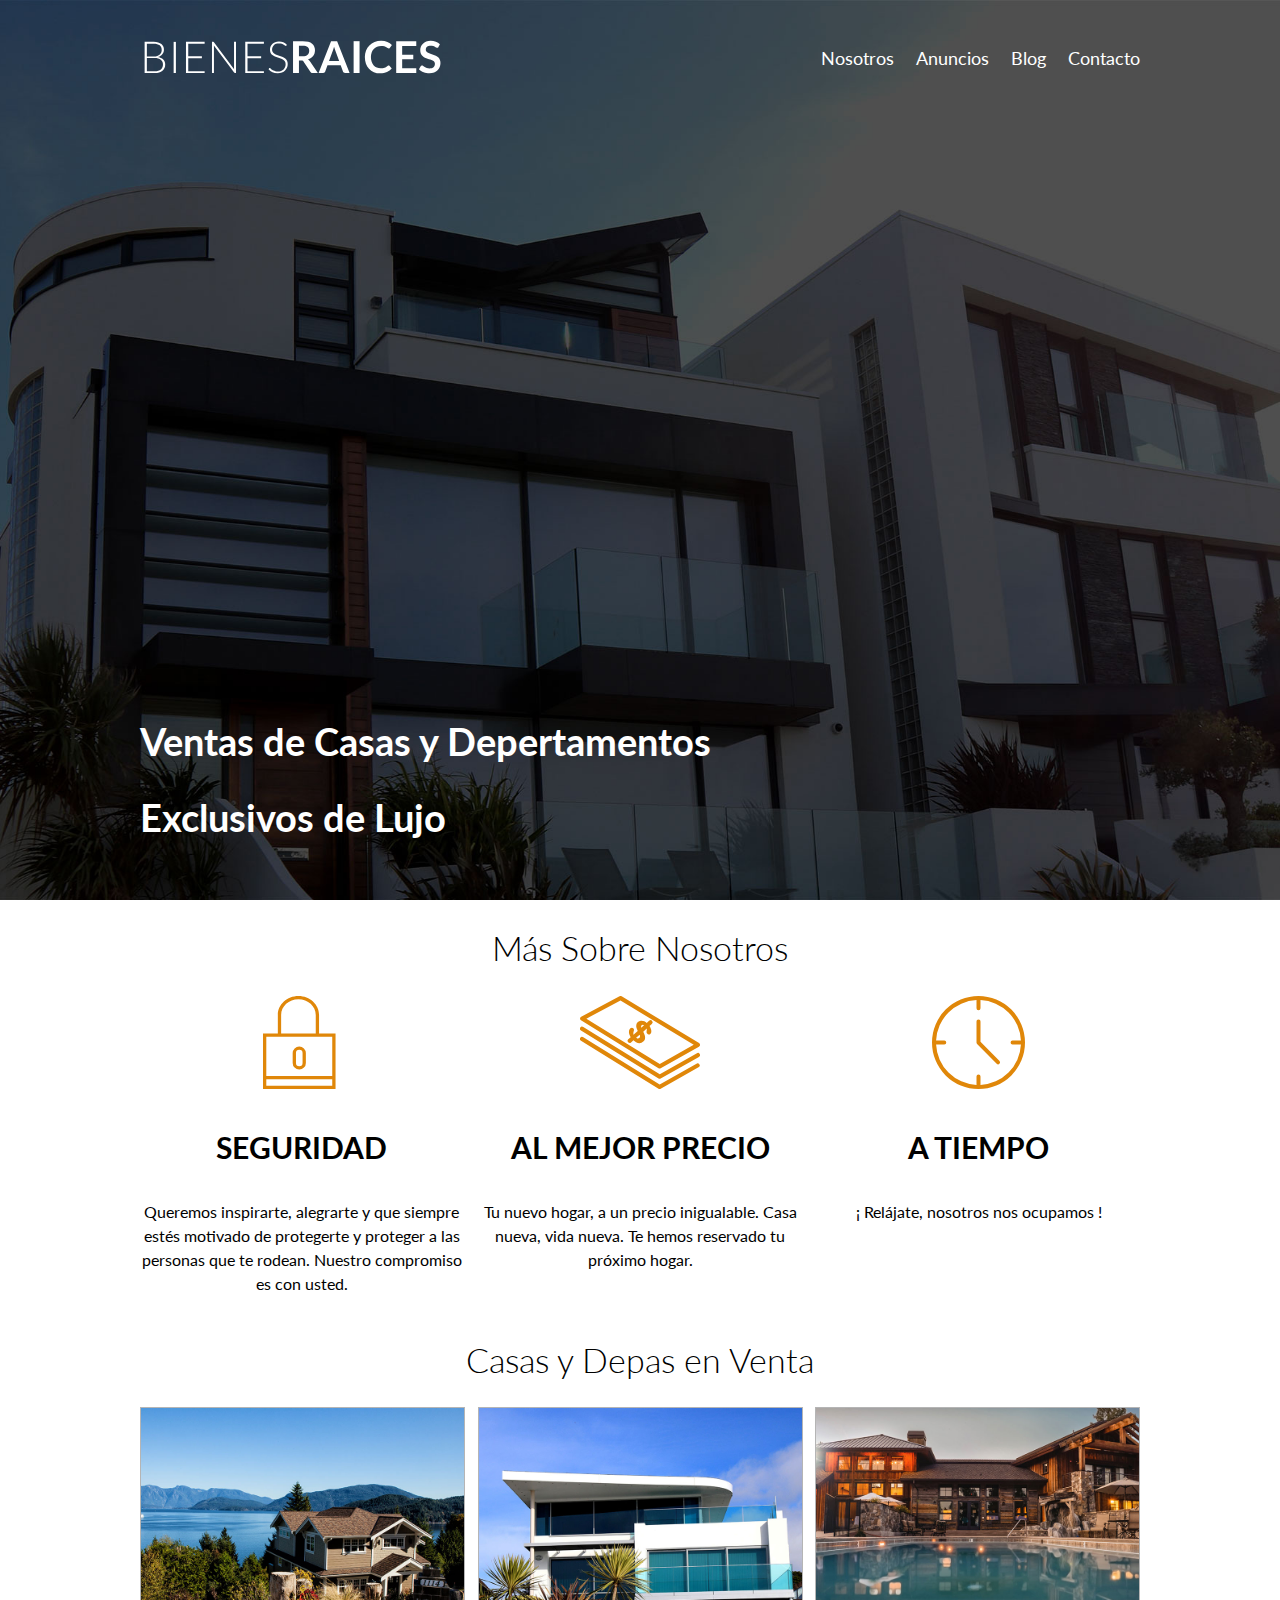
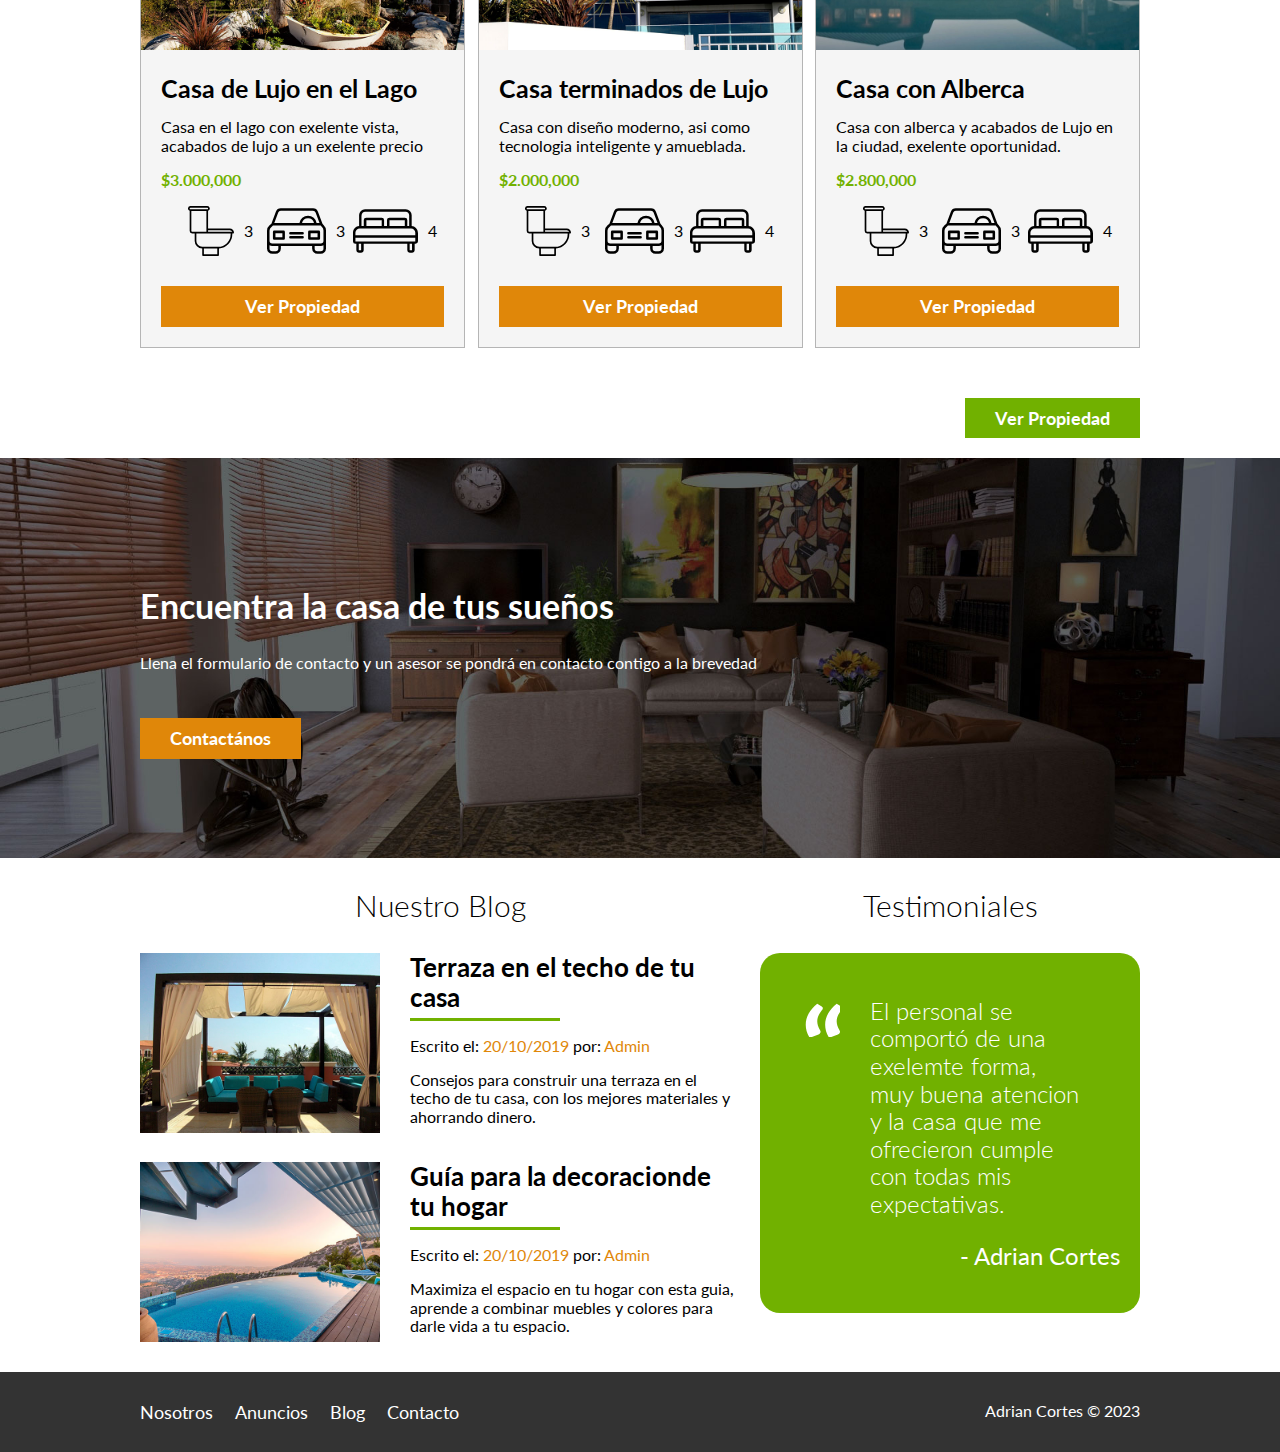
<file: index.html>
<!DOCTYPE html>
<html lang="en">

<head>
   <meta charset="UTF-8" />
   <meta http-equiv="X-UA-Compatible" content="IE=edge" />
   <meta name="viewport" content="width=device-width, initial-scale=1.0" />
   <title>Bienes | Raíces</title>
   <!-- Google Fonts -->
   <link rel="preconnect" href="https://fonts.googleapis.com" />
   <link rel="preconnect" href="https://fonts.gstatic.com" crossorigin />
   <link href="https://fonts.googleapis.com/css2?family=Lato:wght@300;400;700&display=swap" rel="stylesheet" />
   <!-- Normalize.css -->
   <link rel="stylesheet" href="./css/normalize.css" />
   <!-- styles css -->
   <link rel="stylesheet" href="./css/index.css" />
</head>

<body>
   <!-- Header Section -->
   <header class="header on">
      <div class="container container-header">
         <div class="navigation">
            <a href="/"><img src="./img/logo.svg" alt="logo.svg"></a>
            <nav class="navigation__nav">
               <a href="./nosotros.html">Nosotros</a>
               <a href="./anuncios.html">Anuncios</a>
               <a href="./blog.html">Blog</a>
               <a href="./contacto.html">Contacto</a>
            </nav>
         </div>

         <h1 class="header__title">Ventas de Casas y Depertamentos Exclusivos de Lujo</h1>
      </div>
   </header>
   <!-- About Section -->
   <section class="container About">
      <h2 class="About__title">Más Sobre Nosotros</h2>
      <div class="About__cards">
         <div class="card">
            <img src="./img/icono1.svg" alt="icono1">
            <h3 class="card__title">Seguridad</h3>
            <p>
               Queremos inspirarte, alegrarte y que siempre estés motivado de protegerte y proteger a las personas que
               te rodean. Nuestro compromiso es con usted.
            </p>
         </div>
         <div class="card">
            <img src="./img/icono2.svg" alt="icono2">
            <h3 class="card__title">Al Mejor Precio</h3>
            <p>
               Tu nuevo hogar, a un precio inigualable. Casa nueva, vida nueva. Te hemos reservado tu próximo hogar.
            </p>
         </div>
         <div class="card">
            <img src="./img/icono3.svg" alt="icono3">
            <h3 class="card__title">A tiempo</h3>
            <p>
               ¡ Relájate, nosotros nos ocupamos !
            </p>
         </div>
      </div>
   </section>
   <!-- Main Section -->
   <main class="container main">
      <h2 class="main__title">Casas y Depas en Venta</h2>
      <div class="main__cards">
         <div class="main__card">
            <img src="./img/anuncio1.jpg" class="card__img" alt="anuncio1">
            <div class="advertisement">
               <h3 class="advertisement__title">Casa de Lujo en el Lago</h3>
               <p>
                  Casa en el lago con exelente vista, acabados de lujo a un exelente precio
               </p>
               <p class="advertisement__price">$3.000,000</p>
               <ul class="generalities">
                  <li class="generalities__item">
                     <img src="./img/icono_wc.svg" class="generalities__img" alt="icono_wc">
                     <p>3</p>
                  </li>
                  <li class="generalities__item">
                     <img src="./img/icono_estacionamiento.svg" class="generalities__img" alt="icono_estacionamiento">
                     <p>3</p>
                  </li>
                  <li class="generalities__item">
                     <img src="./img/icono_dormitorio.svg" class="generalities__img" alt="icono_dormitorio">
                     <p>4</p>
                  </li>
               </ul>
               <a href="./anuncio.html" class="advertisement__button">Ver Propiedad</a>
            </div>
         </div>
         <div class="main__card">
            <img src="./img/anuncio2.jpg" alt="anuncio2">
            <div class="advertisement">
               <h3 class="advertisement__title">Casa terminados de Lujo</h3>
               <p>
                  Casa con diseño moderno, asi como tecnologia inteligente y amueblada.
               </p>
               <p class="advertisement__price">$2.000,000</p>
               <ul class="generalities">
                  <li class="generalities__item">
                     <img src="./img/icono_wc.svg" class="generalities__img" alt="icono_wc">
                     <p>3</p>
                  </li>
                  <li class="generalities__item">
                     <img src="./img/icono_estacionamiento.svg" class="generalities__img" alt="icono_estacionamiento">
                     <p>3</p>
                  </li>
                  <li class="generalities__item">
                     <img src="./img/icono_dormitorio.svg" class="generalities__img" alt="icono_dormitorio">
                     <p>4</p>
                  </li>
               </ul>
               <a href="./anuncio.html" class="advertisement__button">Ver Propiedad</a>
            </div>
         </div>
         <div class="main__card">
            <img src="./img/anuncio3.jpg" alt="anuncio3">
            <div class="advertisement">
               <h3 class="advertisement__title">Casa con Alberca</h3>
               <p>
                  Casa con alberca y acabados de Lujo en la ciudad, exelente oportunidad.
               </p>
               <p class="advertisement__price">$2.800,000</p>
               <ul class="generalities">
                  <li class="generalities__item">
                     <img src="./img/icono_wc.svg" class="generalities__img" alt="icono_wc">
                     <p>3</p>
                  </li>
                  <li class="generalities__item">
                     <img src="./img/icono_estacionamiento.svg" class="generalities__img" alt="icono_estacionamiento">
                     <p>3</p>
                  </li>
                  <li class="generalities__item">
                     <img src="./img/icono_dormitorio.svg" class="generalities__img" alt="icono_dormitorio">
                     <p>4</p>
                  </li>
               </ul>
               <a href="./anuncio.html" class="advertisement__button">Ver Propiedad</a>
            </div>
         </div>
      </div>
      <div class="btn_container">
         <a href="./anuncios.html" class="main__button">Ver Propiedad</a>
      </div>
   </main>
   <!-- Banner -->
   <section class="banner">
      <div class="container banner_container">
         <h2 class="banner_container__title">Encuentra la casa de tus sueños</h2>
         <p>
            Llena el formulario de contacto y un asesor se pondrá en contacto contigo a la brevedad
         </p>
         <a href="./contacto.html" class="banner_container__button">Contactános</a>
      </div>
   </section>
   <!-- Blog-->
   <section class="container blog ">
      <div class="articles_container">
         <h3 class="articles_container__title">Nuestro Blog</h3>
         <article class="article">
            <div class="article__img">
               <img src="./img/blog1.jpg" alt="blog1">
            </div>
            <div class="article__text">
               <a href="#" class="article__text-title">
                  <h4 class="article__text-title after">Terraza en el techo de tu casa</h4>
               </a>
               <p>Escrito el: <span class="underline">20/10/2019</span> por: <span class="underline">Admin</span></p>
               <p>
                  Consejos para construir una terraza en el techo de tu casa, con los mejores materiales y ahorrando
                  dinero.
               </p>
            </div>
         </article>
         <article class="article">
            <div class="article__img">
               <img src="./img/blog2.jpg" alt="blog2">
            </div>
            <div class="article__text">
               <a href="#" class="article__text-title">
                  <h4 class="article__text-title after">Guía para la decoracionde tu hogar</h4>
               </a>
               <p>Escrito el: <span class="underline">20/10/2019</span> por: <span class="underline">Admin</span></p>
               <p>
                  Maximiza el espacio en tu hogar con esta guia, aprende a combinar muebles y colores para darle vida a
                  tu
                  espacio.
               </p>
            </div>
         </article>
      </div>
      <div class="testimonials_container">
         <h3 class="articles_container__title">Testimoniales</h3>
         <div class="testimonials">
            <blockquote class="testimonials__blockquote">
               El personal se comportó de una exelemte forma, muy buena atencion y la casa que me ofrecieron cumple con
               todas mis expectativas.
            </blockquote>
            <p class="testimonials__text">- Adrian Cortes</p>
         </div>
      </div>
   </section>
   <!-- Footer -->
   <footer class="footer">
      <div class="container footer__container">
         <nav class="navigation__nav">
            <a href="./nosotros.html">Nosotros</a>
            <a href="./anuncios.html">Anuncios</a>
            <a href="./blog.html">Blog</a>
            <a href="./contacto.html">Contacto</a>
         </nav>
         <p class="footer__copyright">Adrian Cortes &copy; 2023</p>
      </div>
   </footer>
</body>

</html>
</file>
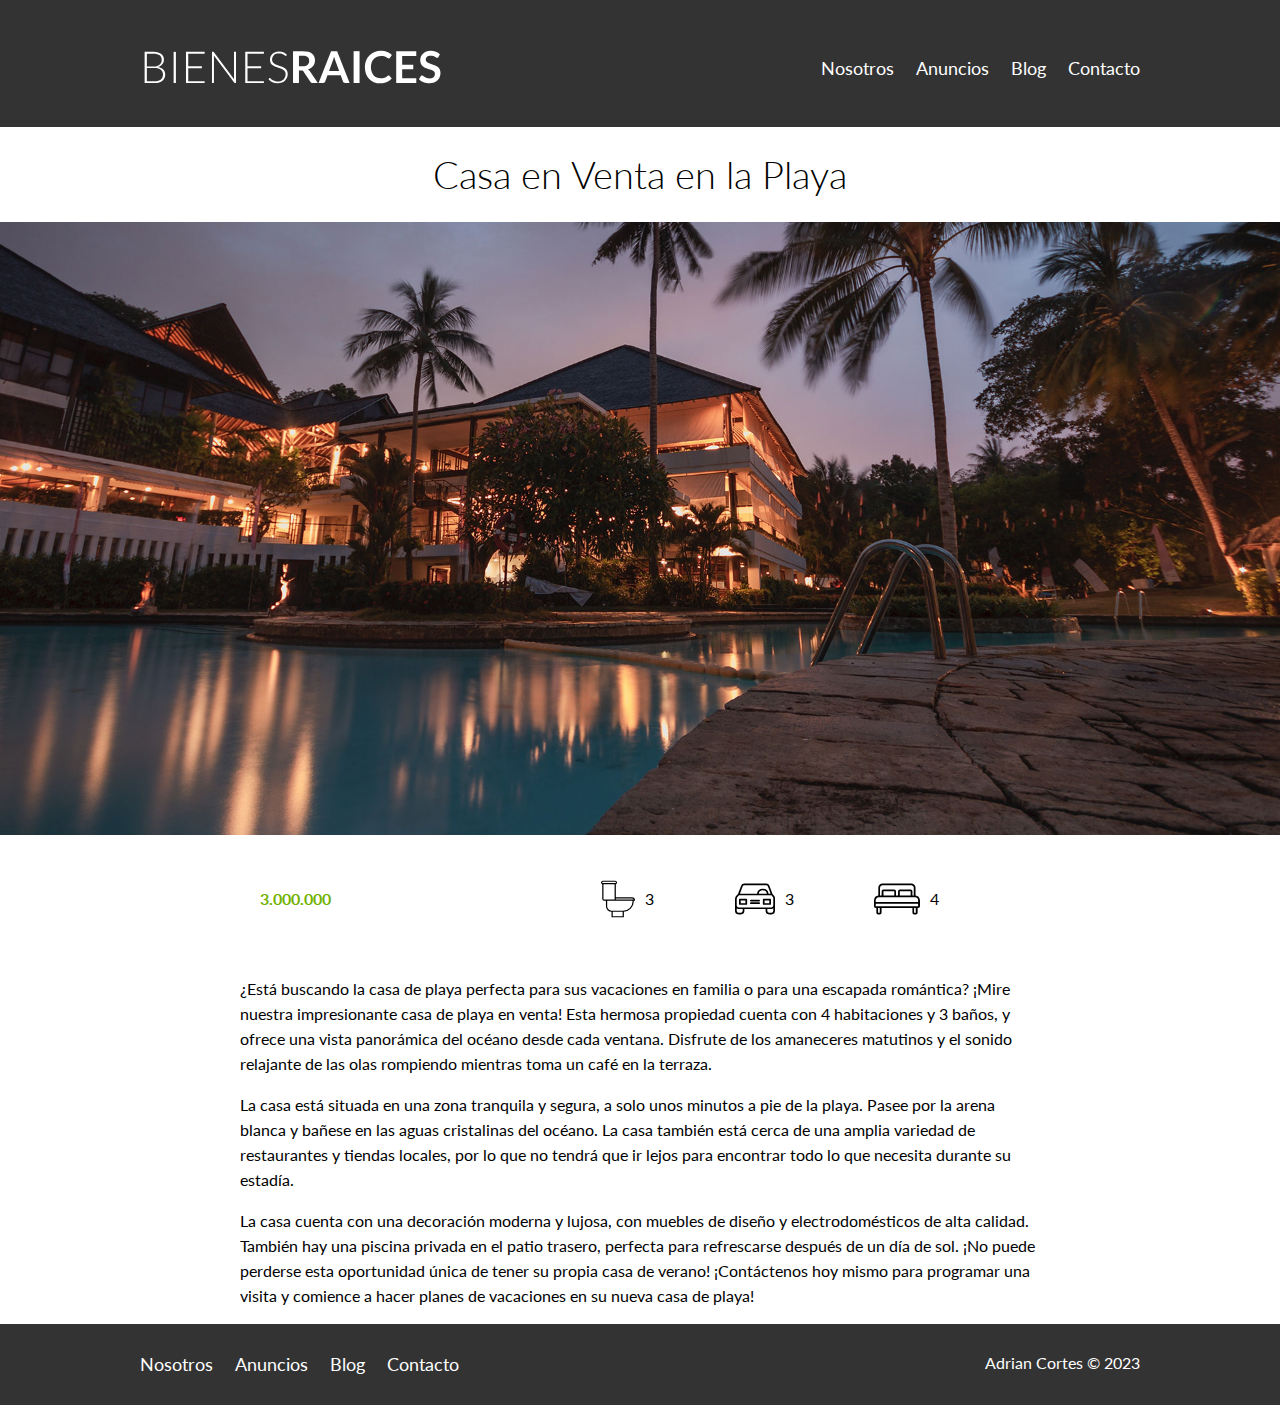
<file: anuncio.html>
<!DOCTYPE html>
<html lang="en">

<head>
  <meta charset="UTF-8" />
  <meta http-equiv="X-UA-Compatible" content="IE=edge" />
  <meta name="viewport" content="width=device-width, initial-scale=1.0" />
  <title>Bienes | Raíces</title>
  <!-- Google Fonts -->
  <link rel="preconnect" href="https://fonts.googleapis.com" />
  <link rel="preconnect" href="https://fonts.gstatic.com" crossorigin />
  <link href="https://fonts.googleapis.com/css2?family=Lato:wght@300;400;700&display=swap" rel="stylesheet" />
  <!-- Normalize.css -->
  <link rel="stylesheet" href="./css/normalize.css" />
  <!-- styles css -->
  <link rel="stylesheet" href="./css/index.css" />
  <link rel="stylesheet" href="./css/nosotros.css">
  <link rel="stylesheet" href="./css/anuncio.css">
</head>

<body>
  <!-- Header Section -->
  <header class="header">
    <div class="container container-header">
      <div class="navigation">
        <a href="/"><img src="./img/logo.svg" alt="logo.svg"></a>
        <nav class="navigation__nav">
          <a href="./nosotros.html">Nosotros</a>
          <a href="./anuncios.html">Anuncios</a>
          <a href="./blog.html">Blog</a>
          <a href="./contacto.html">Contacto</a>
        </nav>
      </div>
    </div>
  </header>
  <h1 class="main__title">Casa en Venta en la Playa</h1>
  <img src="./img/destacada.jpg" alt="destacada.jpg">
  <!-- main -->
  <main class="container text-center">
    <div class="advertisement">
      <p class="advertisement__price">3.000.000</p>
      <ul class="generalities">
        <li class="generalities__item">
          <img src="./img/icono_wc.svg" class="generalities__img" alt="icono_wc">
          <p>3</p>
        </li>
        <li class="generalities__item">
          <img src="./img/icono_estacionamiento.svg" class="generalities__img" alt="icono_estacionamiento">
          <p>3</p>
        </li>
        <li class="generalities__item">
          <img src="./img/icono_dormitorio.svg" class="generalities__img" alt="icono_dormitorio">
          <p>4</p>
        </li>
      </ul>
    </div>
    <p class="text-center__text">
      ¿Está buscando la casa de playa perfecta para sus vacaciones en familia o para una escapada romántica? ¡Mire
      nuestra impresionante casa de playa en venta! Esta hermosa propiedad cuenta con 4 habitaciones y 3 baños, y ofrece
      una vista panorámica del océano desde cada ventana. Disfrute de los amaneceres matutinos y el sonido relajante de
      las olas rompiendo mientras toma un café en la terraza.
    </p>

    <p class="text-center__text">
      La casa está situada en una zona tranquila y segura, a solo unos minutos a pie de la playa. Pasee por la arena
      blanca y bañese en las aguas cristalinas del océano. La casa también está cerca de una amplia variedad de
      restaurantes y tiendas locales, por lo que no tendrá que ir lejos para encontrar todo lo que necesita durante su
      estadía.
    </p>

    <p class="text-center__text">
      La casa cuenta con una decoración moderna y lujosa, con muebles de diseño y electrodomésticos de alta calidad.
      También hay una piscina privada en el patio trasero, perfecta para refrescarse después de un día de sol. ¡No puede
      perderse esta oportunidad única de tener su propia casa de verano! ¡Contáctenos hoy mismo para programar una
      visita y comience a hacer planes de vacaciones en su nueva casa de playa!
    </p>
  </main>
  <!-- Footer -->
  <footer class="footer">
    <div class="container footer__container">
      <nav class="navigation__nav">
        <a href="./nosotros.html">Nosotros</a>
        <a href="./anuncios.html">Anuncios</a>
        <a href="./blog.html">Blog</a>
        <a href="./contacto.html">Contacto</a>
      </nav>
      <p class="footer__copyright">Adrian Cortes &copy; 2023</p>
    </div>
  </footer>
</body>

</html>
</file>
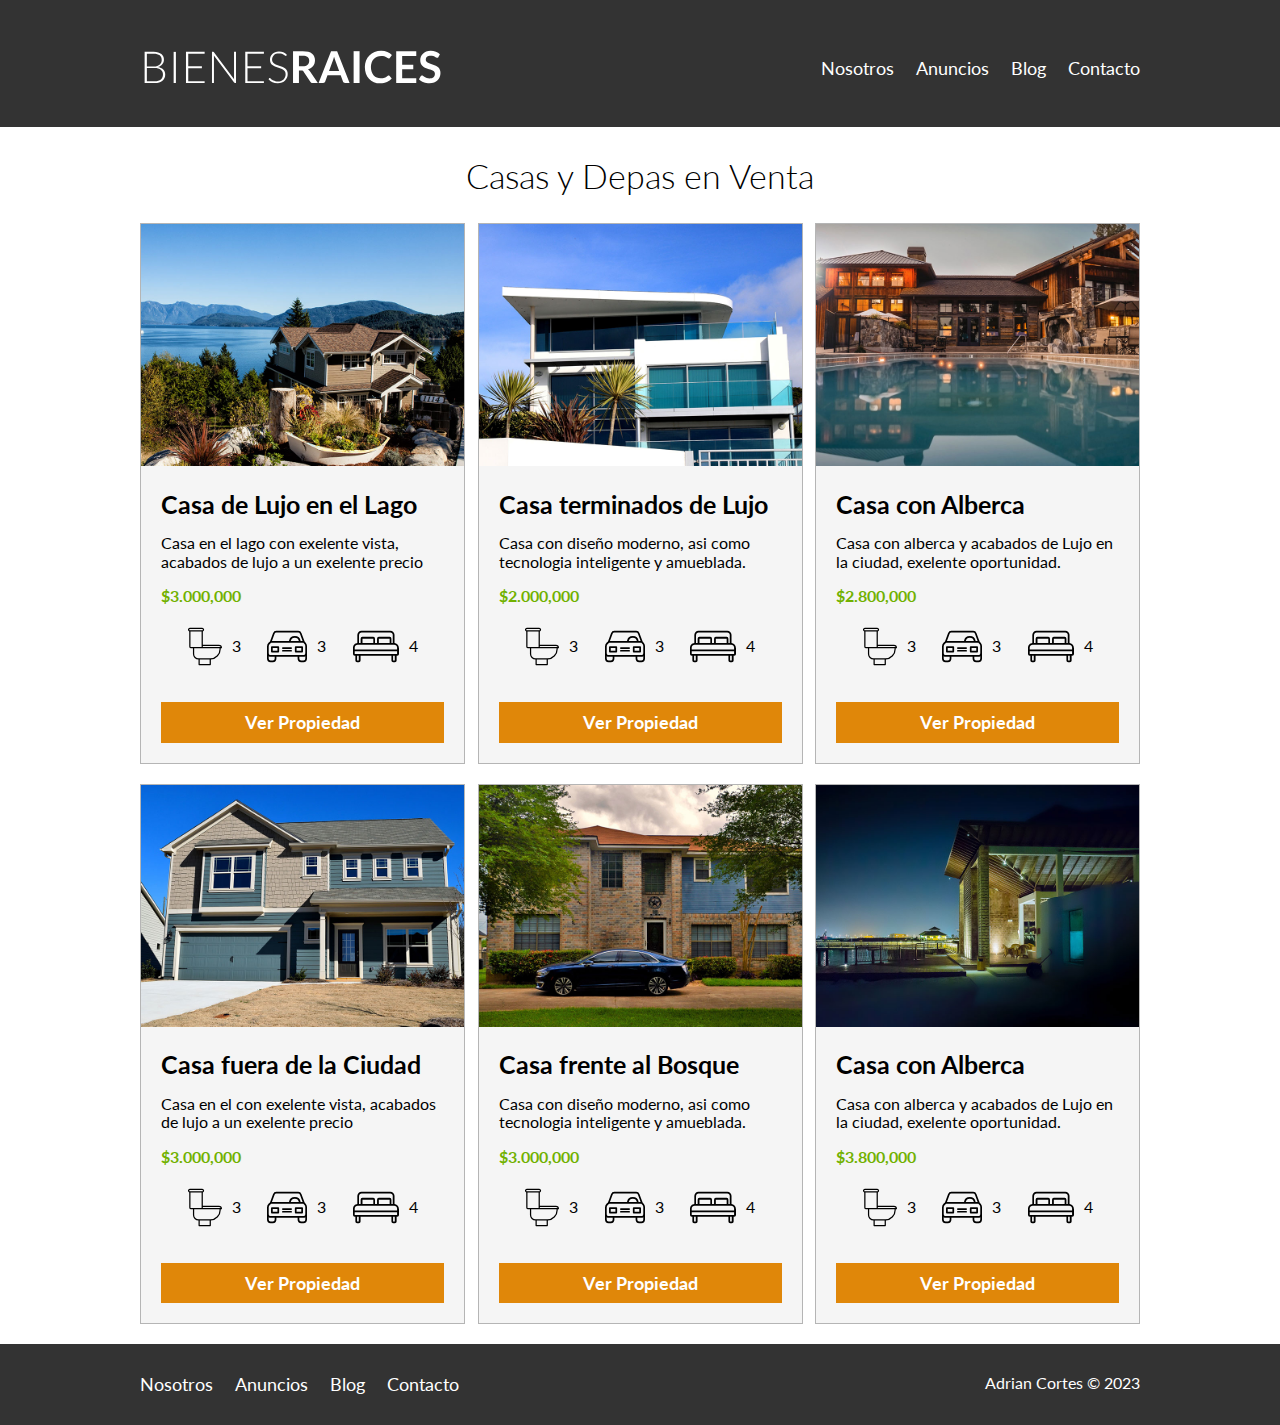
<file: anuncios.html>
<!DOCTYPE html>
<html lang="en">

<head>
  <meta charset="UTF-8" />
  <meta http-equiv="X-UA-Compatible" content="IE=edge" />
  <meta name="viewport" content="width=device-width, initial-scale=1.0" />
  <title>Bienes | Raíces</title>
  <!-- Google Fonts -->
  <link rel="preconnect" href="https://fonts.googleapis.com" />
  <link rel="preconnect" href="https://fonts.gstatic.com" crossorigin />
  <link href="https://fonts.googleapis.com/css2?family=Lato:wght@300;400;700&display=swap" rel="stylesheet" />
  <!-- Normalize.css -->
  <link rel="stylesheet" href="./css/normalize.css" />
  <!-- styles css -->
  <link rel="stylesheet" href="./css/index.css" />
  <link rel="stylesheet" href="./css/nosotros.css">
</head>

<body>
  <!-- Header Section -->
  <header class="header">
    <div class="container container-header">
      <div class="navigation">
        <a href="/"><img src="./img/logo.svg" alt="logo.svg"></a>
        <nav class="navigation__nav">
          <a href="./nosotros.html">Nosotros</a>
          <a href="./anuncios.html">Anuncios</a>
          <a href="./blog.html">Blog</a>
          <a href="./contacto.html">Contacto</a>
        </nav>
      </div>
    </div>
  </header>
  <main class="container main">
   <h2 class="main__title">Casas y Depas en Venta</h2>
   <div class="main__cards">
      <div class="main__card">
         <img src="./img/anuncio1.jpg" class="card__img" alt="anuncio1">
         <div class="advertisement">
            <h3 class="advertisement__title">Casa de Lujo en el Lago</h3>
            <p>
               Casa en el lago con exelente vista, acabados de lujo a un exelente precio
            </p>
            <p class="advertisement__price">$3.000,000</p>
            <ul class="generalities">
               <li class="generalities__item">
                  <img src="./img/icono_wc.svg" class="generalities__img" alt="icono_wc">
                  <p>3</p>
               </li>
               <li class="generalities__item">
                  <img src="./img/icono_estacionamiento.svg" class="generalities__img" alt="icono_estacionamiento">
                  <p>3</p>
               </li>
               <li class="generalities__item">
                  <img src="./img/icono_dormitorio.svg" class="generalities__img" alt="icono_dormitorio">
                  <p>4</p>
               </li>
            </ul>
            <a href="./anuncio.html" class="advertisement__button">Ver Propiedad</a>
         </div>
      </div>
      <div class="main__card">
         <img src="./img/anuncio2.jpg" alt="anuncio2">
         <div class="advertisement">
            <h3 class="advertisement__title">Casa terminados de Lujo</h3>
            <p>
               Casa con diseño moderno, asi como tecnologia inteligente y amueblada.
            </p>
            <p class="advertisement__price">$2.000,000</p>
            <ul class="generalities">
               <li class="generalities__item">
                  <img src="./img/icono_wc.svg" class="generalities__img" alt="icono_wc">
                  <p>3</p>
               </li>
               <li class="generalities__item">
                  <img src="./img/icono_estacionamiento.svg" class="generalities__img" alt="icono_estacionamiento">
                  <p>3</p>
               </li>
               <li class="generalities__item">
                  <img src="./img/icono_dormitorio.svg" class="generalities__img" alt="icono_dormitorio">
                  <p>4</p>
               </li>
            </ul>
            <a href="./anuncio.html" class="advertisement__button">Ver Propiedad</a>
         </div>
      </div>
      <div class="main__card">
         <img src="./img/anuncio3.jpg" alt="anuncio3">
         <div class="advertisement">
            <h3 class="advertisement__title">Casa con Alberca</h3>
            <p>
               Casa con alberca y acabados de Lujo en la ciudad, exelente oportunidad.
            </p>
            <p class="advertisement__price">$2.800,000</p>
            <ul class="generalities">
               <li class="generalities__item">
                  <img src="./img/icono_wc.svg" class="generalities__img" alt="icono_wc">
                  <p>3</p>
               </li>
               <li class="generalities__item">
                  <img src="./img/icono_estacionamiento.svg" class="generalities__img" alt="icono_estacionamiento">
                  <p>3</p>
               </li>
               <li class="generalities__item">
                  <img src="./img/icono_dormitorio.svg" class="generalities__img" alt="icono_dormitorio">
                  <p>4</p>
               </li>
            </ul>
            <a href="./anuncio.html" class="advertisement__button">Ver Propiedad</a>
         </div>
      </div>
      <div class="main__card">
         <img src="./img/anuncio4.jpg" class="card__img" alt="anuncio1">
         <div class="advertisement">
            <h3 class="advertisement__title">Casa fuera de la Ciudad</h3>
            <p>
               Casa en el con exelente vista, acabados de lujo a un exelente precio
            </p>
            <p class="advertisement__price">$3.000,000</p>
            <ul class="generalities">
               <li class="generalities__item">
                  <img src="./img/icono_wc.svg" class="generalities__img" alt="icono_wc">
                  <p>3</p>
               </li>
               <li class="generalities__item">
                  <img src="./img/icono_estacionamiento.svg" class="generalities__img" alt="icono_estacionamiento">
                  <p>3</p>
               </li>
               <li class="generalities__item">
                  <img src="./img/icono_dormitorio.svg" class="generalities__img" alt="icono_dormitorio">
                  <p>4</p>
               </li>
            </ul>
            <a href="./anuncio.html" class="advertisement__button">Ver Propiedad</a>
         </div>
      </div>
      <div class="main__card">
         <img src="./img/anuncio5.jpg" alt="anuncio2">
         <div class="advertisement">
            <h3 class="advertisement__title">Casa frente al Bosque</h3>
            <p>
               Casa con diseño moderno, asi como tecnologia inteligente y amueblada.
            </p>
            <p class="advertisement__price">$3.000,000</p>
            <ul class="generalities">
               <li class="generalities__item">
                  <img src="./img/icono_wc.svg" class="generalities__img" alt="icono_wc">
                  <p>3</p>
               </li>
               <li class="generalities__item">
                  <img src="./img/icono_estacionamiento.svg" class="generalities__img" alt="icono_estacionamiento">
                  <p>3</p>
               </li>
               <li class="generalities__item">
                  <img src="./img/icono_dormitorio.svg" class="generalities__img" alt="icono_dormitorio">
                  <p>4</p>
               </li>
            </ul>
            <a href="./anuncio.html" class="advertisement__button">Ver Propiedad</a>
         </div>
      </div>
      <div class="main__card">
         <img src="./img/anuncio6.jpg" alt="anuncio3">
         <div class="advertisement">
            <h3 class="advertisement__title">Casa con Alberca</h3>
            <p>
               Casa con alberca y acabados de Lujo en la ciudad, exelente oportunidad.
            </p>
            <p class="advertisement__price">$3.800,000</p>
            <ul class="generalities">
               <li class="generalities__item">
                  <img src="./img/icono_wc.svg" class="generalities__img" alt="icono_wc">
                  <p>3</p>
               </li>
               <li class="generalities__item">
                  <img src="./img/icono_estacionamiento.svg" class="generalities__img" alt="icono_estacionamiento">
                  <p>3</p>
               </li>
               <li class="generalities__item">
                  <img src="./img/icono_dormitorio.svg" class="generalities__img" alt="icono_dormitorio">
                  <p>4</p>
               </li>
            </ul>
            <a href="./anuncio.html" class="advertisement__button">Ver Propiedad</a>
         </div>
      </div>
   </div>
</main>
  <!-- Footer -->
  <footer class="footer">
    <div class="container footer__container">
      <nav class="navigation__nav">
        <a href="./nosotros.html">Nosotros</a>
        <a href="./anuncios.html">Anuncios</a>
        <a href="./blog.html">Blog</a>
        <a href="./contacto.html">Contacto</a>
      </nav>
      <p class="footer__copyright">Adrian Cortes &copy; 2023</p>
    </div>
  </footer>
</body>

</html>
</file>
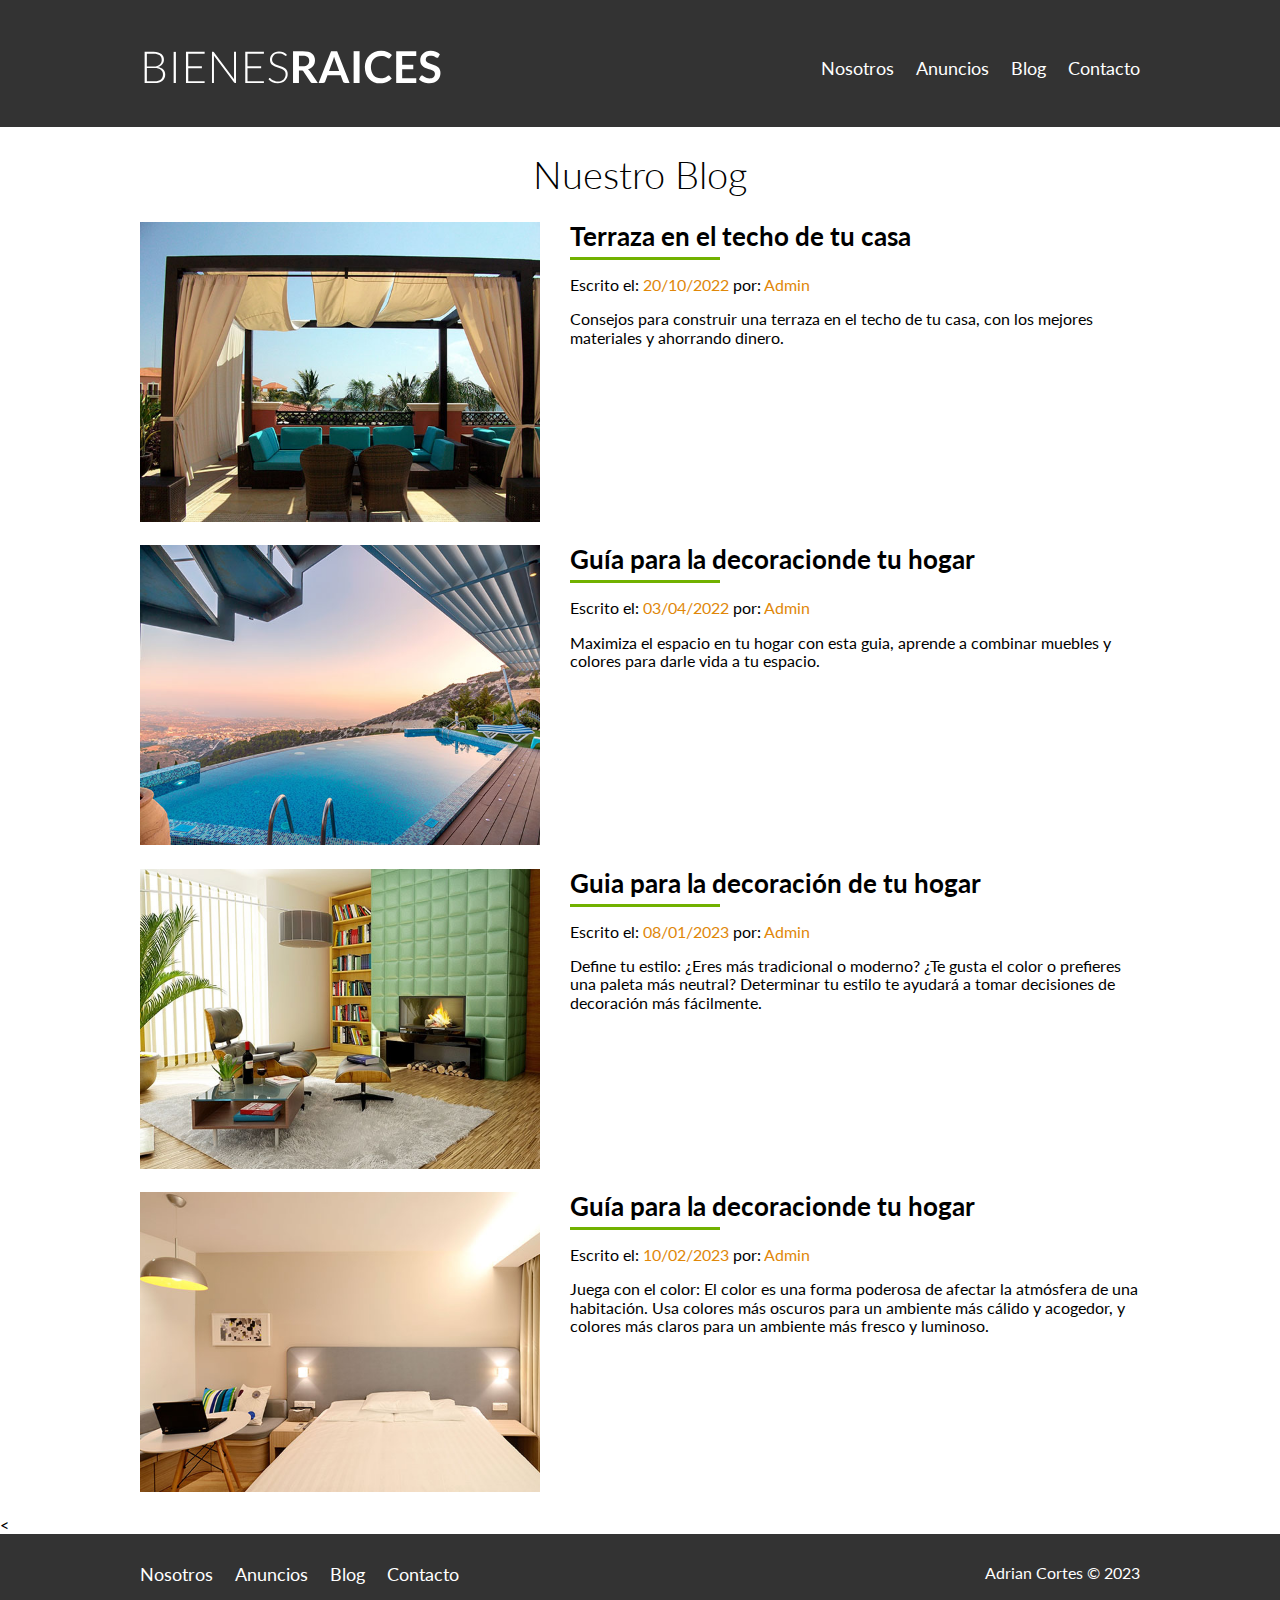
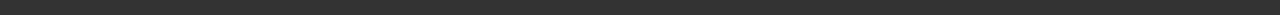
<file: blog.html>
<!DOCTYPE html>
<html lang="en">

<head>
   <meta charset="UTF-8" />
   <meta http-equiv="X-UA-Compatible" content="IE=edge" />
   <meta name="viewport" content="width=device-width, initial-scale=1.0" />
   <title>Bienes | Raíces</title>
   <!-- Google Fonts -->
   <link rel="preconnect" href="https://fonts.googleapis.com" />
   <link rel="preconnect" href="https://fonts.gstatic.com" crossorigin />
   <link href="https://fonts.googleapis.com/css2?family=Lato:wght@300;400;700&display=swap" rel="stylesheet" />
   <!-- Normalize.css -->
   <link rel="stylesheet" href="./css/normalize.css" />
   <!-- styles css -->
   <link rel="stylesheet" href="./css/index.css" />
   <link rel="stylesheet" href="./css/nosotros.css">
</head>

<body>
   <!-- Header Section -->
   <header class="header">
      <div class="container container-header">
         <div class="navigation">
            <a href="/"><img src="./img/logo.svg" alt="logo.svg"></a>
            <nav class="navigation__nav">
               <a href="./nosotros.html">Nosotros</a>
               <a href="./anuncios.html">Anuncios</a>
               <a href="./blog.html">Blog</a>
               <a href="./contacto.html">Contacto</a>
            </nav>
         </div>
      </div>
   </header>
   <!-- Main -->
   <main class="container main">
      <h1 class="main__title">Nuestro Blog</h1>
      <div class="articles_container">
         <article class="article">
            <div class="article__img">
               <img src="./img/blog1.jpg" alt="blog1">
            </div>
            <div class="article__text">
               <a href="./entrada.html" class="article__text-title">
                  <h4 class="article__text-title after">Terraza en el techo de tu casa</h4>
               </a>
               <p>Escrito el: <span class="underline">20/10/2022</span> por: <span class="underline">Admin</span></p>
               <p>
                  Consejos para construir una terraza en el techo de tu casa, con los mejores materiales y ahorrando
                  dinero.
               </p>
            </div>
         </article>
         <article class="article">
            <div class="article__img">
               <img src="./img/blog2.jpg" alt="blog2">
            </div>
            <div class="article__text">
               <a href="./entrada.html" class="article__text-title">
                  <h4 class="article__text-title after">Guía para la decoracionde tu hogar</h4>
               </a>
               <p>Escrito el: <span class="underline">03/04/2022</span> por: <span class="underline">Admin</span></p>
               <p>
                  Maximiza el espacio en tu hogar con esta guia, aprende a combinar muebles y colores para darle vida a
                  tu
                  espacio.
               </p>
            </div>
         </article>
         <article class="article">
            <div class="article__img">
               <img src="./img/blog3.jpg" alt="blog3">
            </div>
            <div class="article__text">
               <a href="./entrada.html" class="article__text-title">
                  <h4 class="article__text-title after">Guia para la decoración de tu hogar</h4>
               </a>
               <p>Escrito el: <span class="underline">08/01/2023</span> por: <span class="underline">Admin</span></p>
               <p>
                  Define tu estilo: ¿Eres más tradicional o moderno? ¿Te gusta el color o prefieres una paleta más neutral? Determinar tu estilo te ayudará a tomar decisiones de decoración más fácilmente.
               </p>
            </div>
         </article>
         <article class="article">
            <div class="article__img">
               <img src="./img/blog4.jpg" alt="blog2">
            </div>
            <div class="article__text">
               <a href="./entrada.html" class="article__text-title">
                  <h4 class="article__text-title after">Guía para la decoracionde tu hogar</h4>
               </a>
               <p>Escrito el: <span class="underline">10/02/2023</span> por: <span class="underline">Admin</span></p>
               <p>
                  Juega con el color: El color es una forma poderosa de afectar la atmósfera de una habitación. Usa colores más oscuros para un ambiente más cálido y acogedor, y colores más claros para un ambiente más fresco y luminoso.
               </p>
            </div>
         </article>
      </div>
   </main>
   <
   <!-- Footer -->
   <footer class="footer">
      <div class="container footer__container">
         <nav class="navigation__nav">
            <a href="./nosotros.html">Nosotros</a>
            <a href="./anuncios.html">Anuncios</a>
            <a href="./blog.html">Blog</a>
            <a href="./contacto.html">Contacto</a>
         </nav>
         <p class="footer__copyright">Adrian Cortes &copy; 2023</p>
      </div>
   </footer>
</body>

</html>
</file>
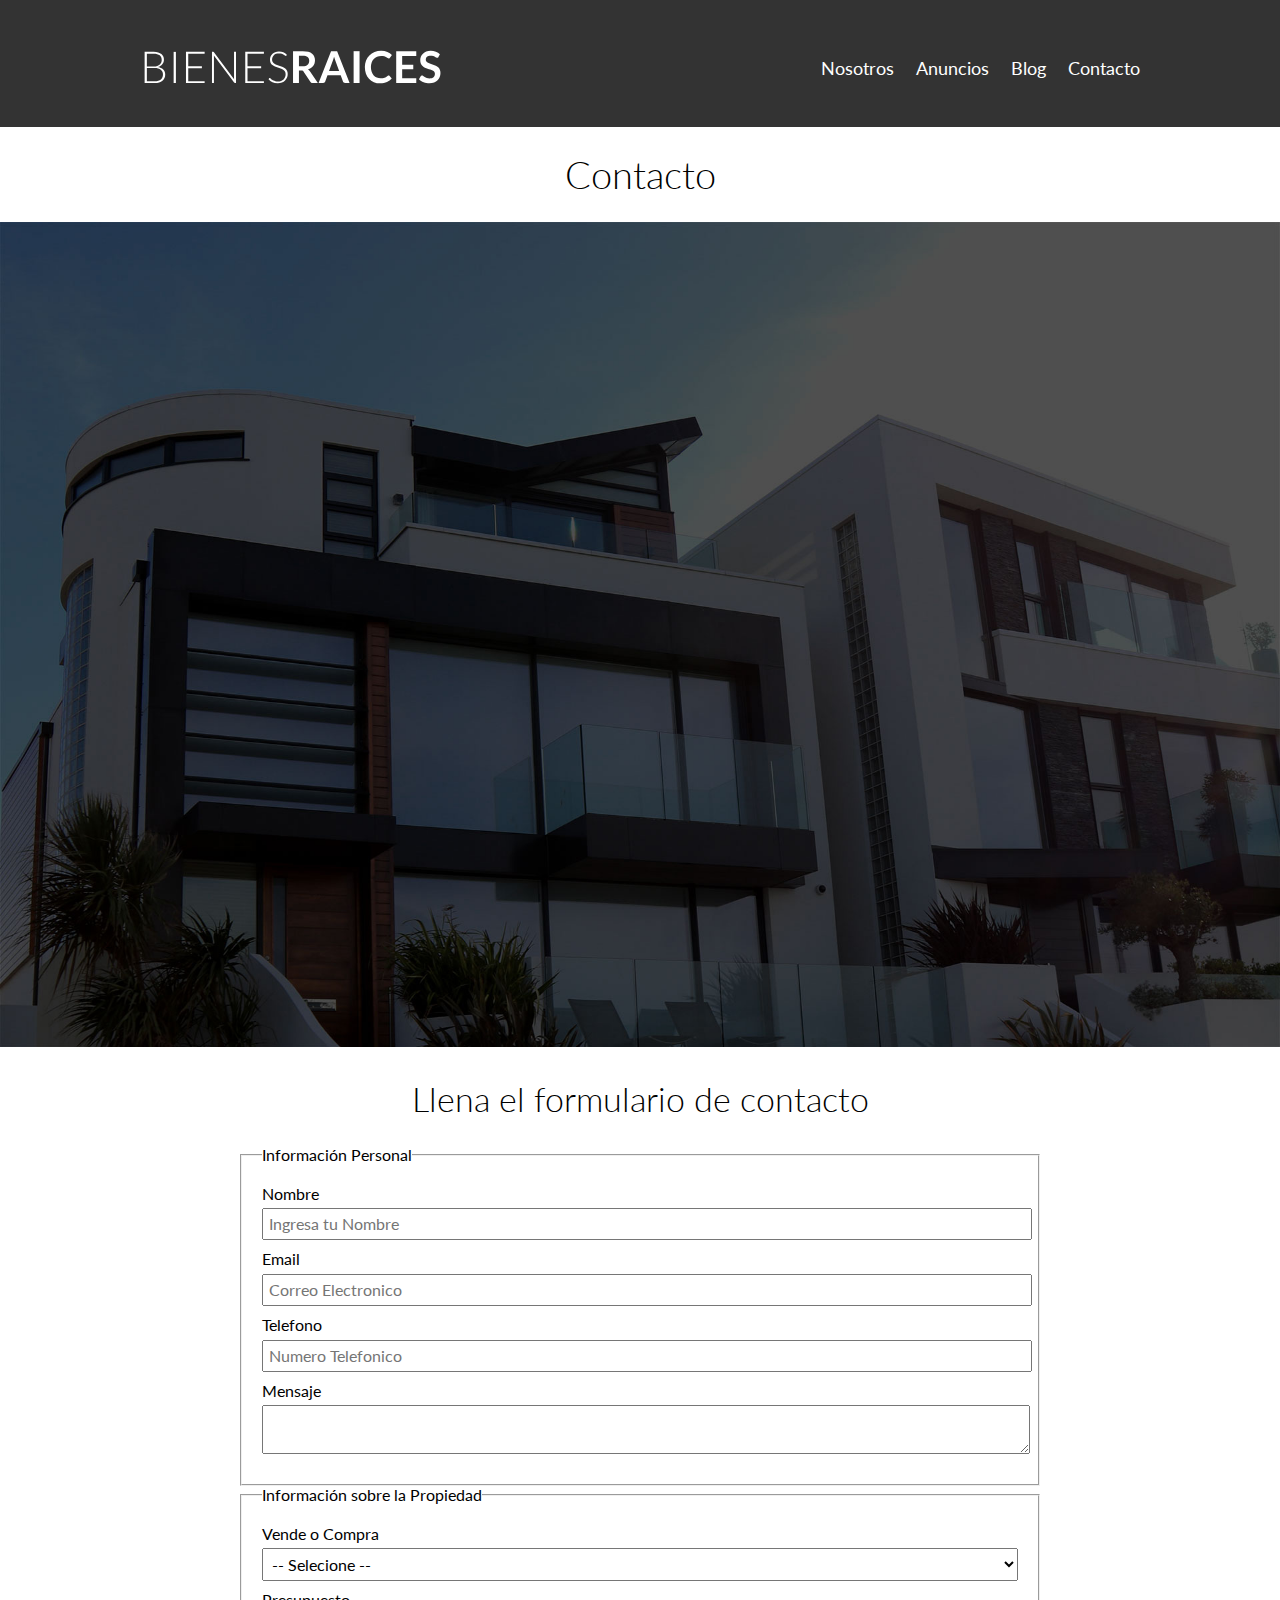
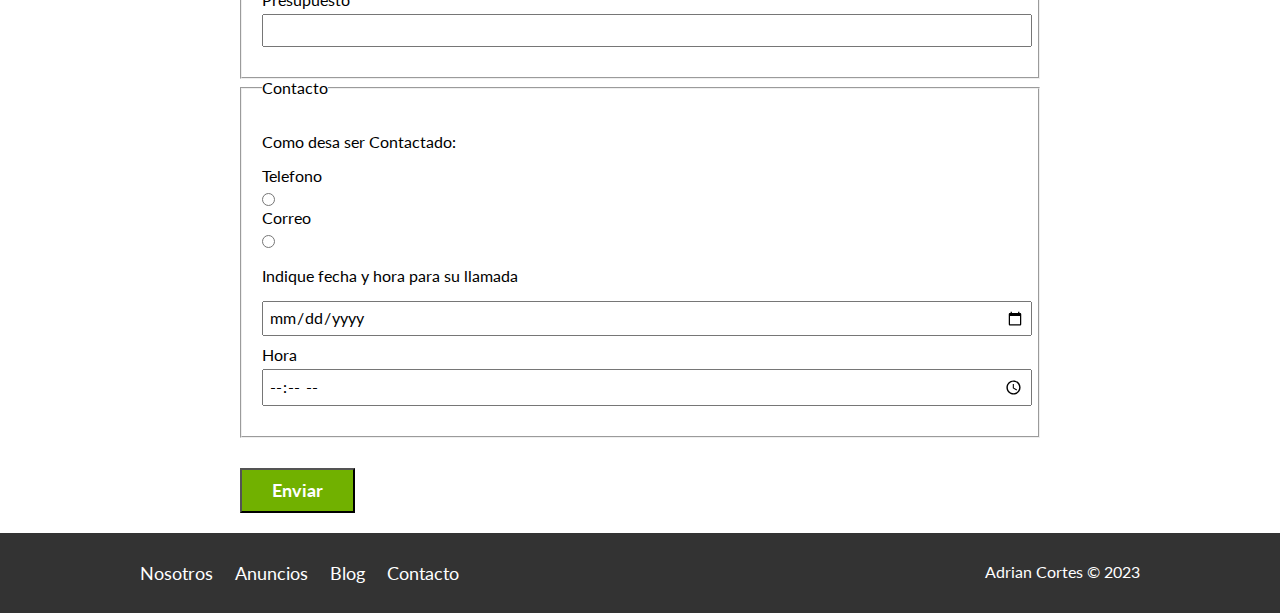
<file: contacto.html>
<!DOCTYPE html>
<html lang="en">

<head>
   <meta charset="UTF-8" />
   <meta http-equiv="X-UA-Compatible" content="IE=edge" />
   <meta name="viewport" content="width=device-width, initial-scale=1.0" />
   <title>Bienes | Raíces</title>
   <!-- Google Fonts -->
   <link rel="preconnect" href="https://fonts.googleapis.com" />
   <link rel="preconnect" href="https://fonts.gstatic.com" crossorigin />
   <link href="https://fonts.googleapis.com/css2?family=Lato:wght@300;400;700&display=swap" rel="stylesheet" />
   <!-- Normalize.css -->
   <link rel="stylesheet" href="./css/normalize.css" />
   <!-- styles css -->
   <link rel="stylesheet" href="./css/index.css" />
   <link rel="stylesheet" href="./css/nosotros.css">
   <link rel="stylesheet" href="./css/anuncio.css">
   <link rel="stylesheet" href="./css/contacto.css">
</head>

<body>
   <!-- Header Section -->
   <header class="header">
      <div class="container container-header">
         <div class="navigation">
            <a href="/"><img src="./img/logo.svg" alt="logo.svg"></a>
            <nav class="navigation__nav">
               <a href="./nosotros.html">Nosotros</a>
               <a href="./anuncios.html">Anuncios</a>
               <a href="./blog.html">Blog</a>
               <a href="./contacto.html">Contacto</a>
            </nav>
         </div>
      </div>
   </header>
   <h1 class="main__title">Contacto</h1>
   <img src="./img/header.jpg" alt="contactoImg">
   <main class="container text-center article__text">
      <h2 class="main__title">Llena el formulario de contacto</h2>
      <form action="#" class="form">
         <fieldset class="form__fieldset">
            <legend>Información Personal</legend>

            <label for="name">Nombre</label>
            <input type="text" name="name" id="name" class="input" placeholder="Ingresa tu Nombre">

            <div>
               <label for="email">Email</label>
               <input type="email" name="email" id="email" class="input" placeholder="Correo Electronico">
            </div>
            <div>
               <label for="phone">Telefono</label>
               <input type="number" name="phone" id="phone" class="input" placeholder="Numero Telefonico">
            </div>
            <div class="">
               <label for="message">Mensaje</label>
               <textarea name="message" id="message" class="input"></textarea>
            </div>
         </fieldset>

         <fieldset class="form__fieldset">
            <legend>Información sobre la Propiedad</legend>
            <label for="option">Vende o Compra</label>
            <select name="option" id="option" class="input">
               <option value="" disabled selected>-- Selecione --</option>
               <option value="compra">Compra</option>
               <option value="vende">Vende</option>
            </select>
            <label for="budget">Presupuesto</label>
            <input type="number" name="budget" id="budget" min="0" class="input">

         </fieldset>
         <fieldset class="form__fieldset">
            <legend>Contacto</legend>
            <p>Como desa ser Contactado:</p>
            <label for="telefono">Telefono</label>
            <input type="radio" name="contacto" value="telefono" id="radio">

            <label for="correo">Correo</label>
            <input type="radio" name="contacto" value="correo" id="radio">

            <p>Indique fecha y hora para su llamada</p>
            <label for="date"></label>
            <input type="date" name="date" id="date" class="input">

            <label for="time">Hora</label>
            <input type="time" name="time" id="time" class="input" min="09:00" max="18:00">
         </fieldset>
         <button type="submit" class="main__button">Enviar</button>
      </form>
   </main>
   <!-- Footer -->
   <footer class="footer">
      <div class="container footer__container">
         <nav class="navigation__nav">
            <a href="./nosotros.html">Nosotros</a>
            <a href="./anuncios.html">Anuncios</a>
            <a href="./blog.html">Blog</a>
            <a href="./contacto.html">Contacto</a>
         </nav>
         <p class="footer__copyright">Adrian Cortes &copy; 2023</p>
      </div>
   </footer>
</body>

</html>
</file>
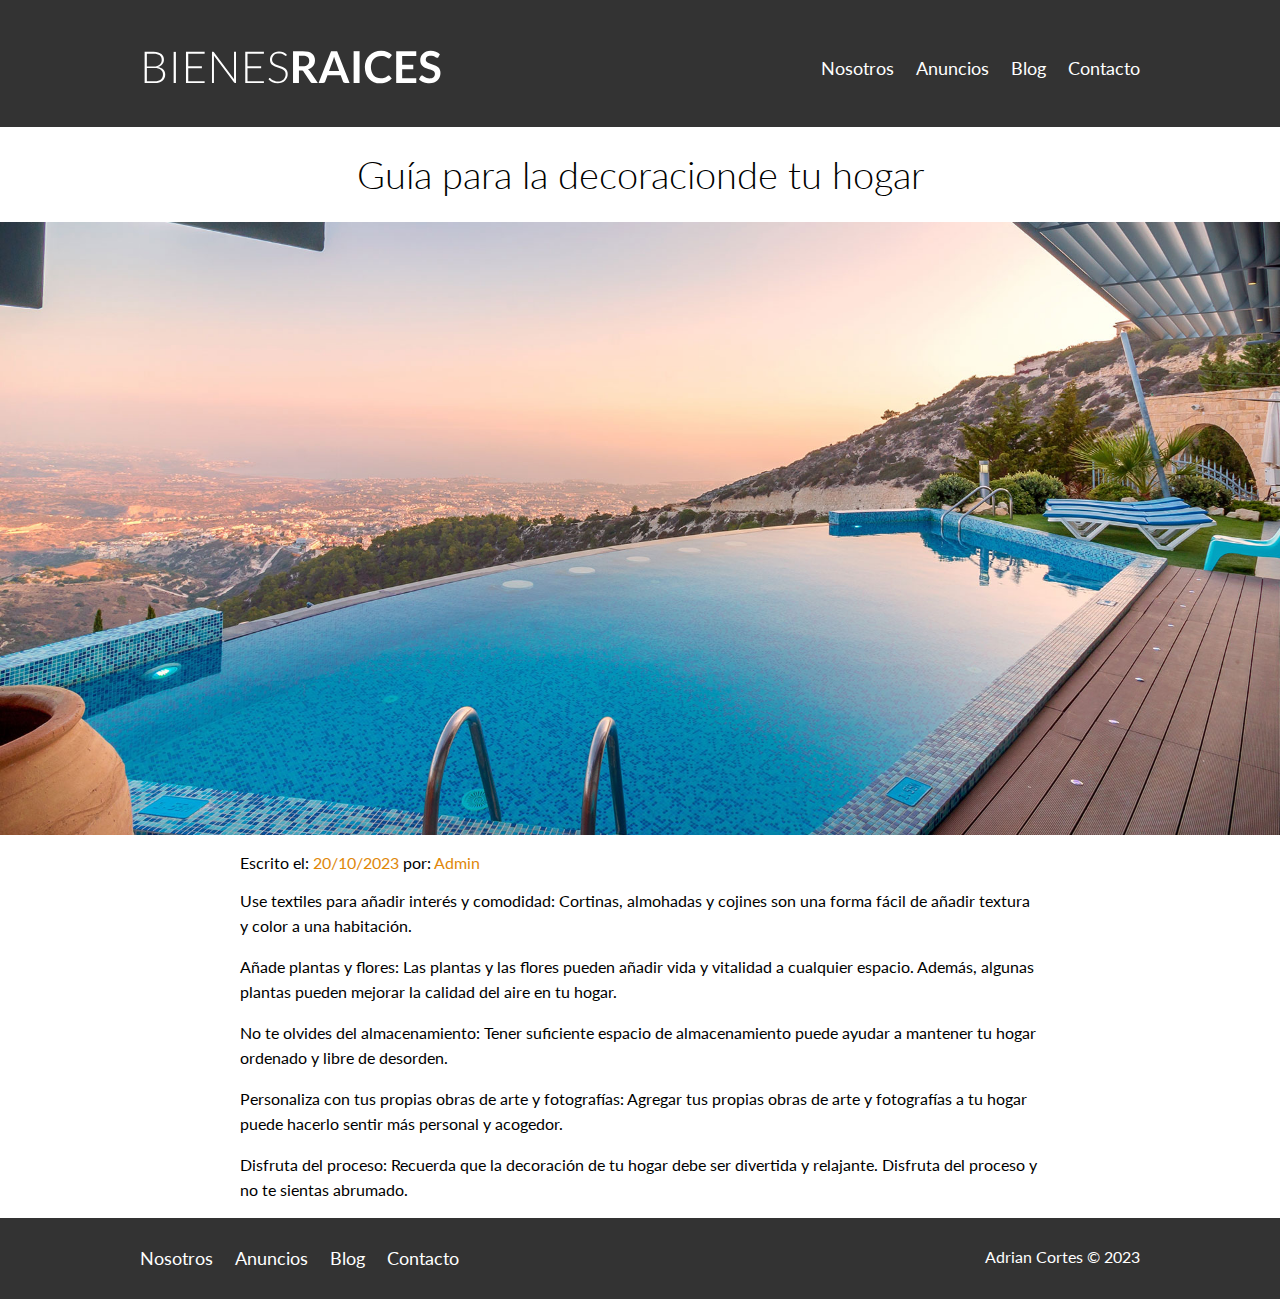
<file: entrada.html>
<!DOCTYPE html>
<html lang="en">

<head>
   <meta charset="UTF-8" />
   <meta http-equiv="X-UA-Compatible" content="IE=edge" />
   <meta name="viewport" content="width=device-width, initial-scale=1.0" />
   <title>Bienes | Raíces</title>
   <!-- Google Fonts -->
   <link rel="preconnect" href="https://fonts.googleapis.com" />
   <link rel="preconnect" href="https://fonts.gstatic.com" crossorigin />
   <link href="https://fonts.googleapis.com/css2?family=Lato:wght@300;400;700&display=swap" rel="stylesheet" />
   <!-- Normalize.css -->
   <link rel="stylesheet" href="./css/normalize.css" />
   <!-- styles css -->
   <link rel="stylesheet" href="./css/index.css" />
   <link rel="stylesheet" href="./css/nosotros.css">
   <link rel="stylesheet" href="./css/anuncio.css">
</head>

<body>
   <!-- Header Section -->
   <header class="header">
      <div class="container container-header">
         <div class="navigation">
            <a href="/"><img src="./img/logo.svg" alt="logo.svg"></a>
            <nav class="navigation__nav">
               <a href="./nosotros.html">Nosotros</a>
               <a href="./anuncios.html">Anuncios</a>
               <a href="./blog.html">Blog</a>
               <a href="./contacto.html">Contacto</a>
            </nav>
         </div>
      </div>
   </header>
   <h1 class="main__title">Guía para la decoracionde tu hogar</h1>
   <img src="./img/destacada2.jpg" alt="destacada2.jpg">
   <!-- main -->
   <main class="container text-center article__text">
      <p>Escrito el: <span class="underline">20/10/2023</span> por: <span class="underline">Admin</span></p>
      
      <p class="text-center__text">
         Use textiles para añadir interés y comodidad: Cortinas, almohadas y cojines son una forma fácil de añadir textura y color a una habitación.
      </p>

      <p class="text-center__text">
         Añade plantas y flores: Las plantas y las flores pueden añadir vida y vitalidad a cualquier espacio. Además, algunas plantas pueden mejorar la calidad del aire en tu hogar.
      </p>

      <p class="text-center__text">
         No te olvides del almacenamiento: Tener suficiente espacio de almacenamiento puede ayudar a mantener tu hogar ordenado y libre de desorden.
      </p>
      <p class="text-center__text">
         Personaliza con tus propias obras de arte y fotografías: Agregar tus propias obras de arte y fotografías a tu hogar puede hacerlo sentir más personal y acogedor.
      </p>
      <p class="text-center__text">
         Disfruta del proceso: Recuerda que la decoración de tu hogar debe ser divertida y relajante. Disfruta del proceso y no te sientas abrumado.
      </p>

   </main>
   <!-- Footer -->
   <footer class="footer">
      <div class="container footer__container">
         <nav class="navigation__nav">
            <a href="./nosotros.html">Nosotros</a>
            <a href="./anuncios.html">Anuncios</a>
            <a href="./blog.html">Blog</a>
            <a href="./contacto.html">Contacto</a>
         </nav>
         <p class="footer__copyright">Adrian Cortes &copy; 2023</p>
      </div>
   </footer>
</body>

</html>
</file>
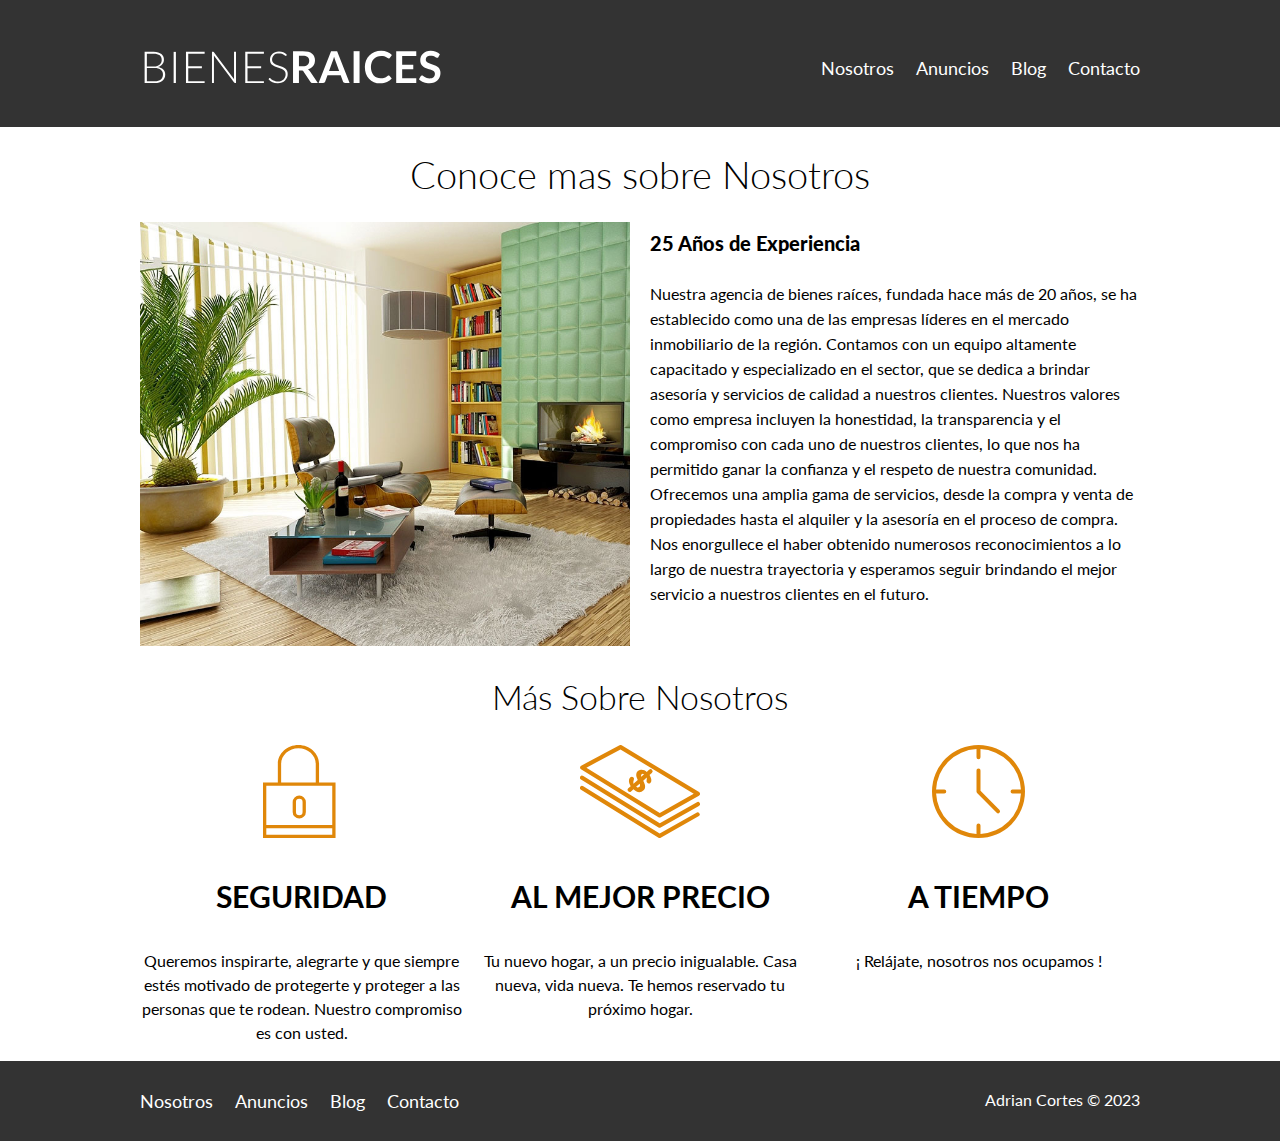
<file: nosotros.html>
<!DOCTYPE html>
<html lang="en">

<head>
  <meta charset="UTF-8" />
  <meta http-equiv="X-UA-Compatible" content="IE=edge" />
  <meta name="viewport" content="width=device-width, initial-scale=1.0" />
  <title>Bienes | Raíces</title>
  <!-- Google Fonts -->
  <link rel="preconnect" href="https://fonts.googleapis.com" />
  <link rel="preconnect" href="https://fonts.gstatic.com" crossorigin />
  <link href="https://fonts.googleapis.com/css2?family=Lato:wght@300;400;700&display=swap" rel="stylesheet" />
  <!-- Normalize.css -->
  <link rel="stylesheet" href="./css/normalize.css" />
  <!-- styles css -->
  <link rel="stylesheet" href="./css/index.css" />
  <link rel="stylesheet" href="./css/nosotros.css">
</head>

<body>
  <!-- Header Section -->
  <header class="header">
    <div class="container container-header">
      <div class="navigation">
        <a href="/"><img src="./img/logo.svg" alt="logo.svg"></a>
        <nav class="navigation__nav">
          <a href="./nosotros.html">Nosotros</a>
          <a href="./anuncios.html">Anuncios</a>
          <a href="./blog.html">Blog</a>
          <a href="./contacto.html">Contacto</a>
        </nav>
      </div>
    </div>
  </header>
  <!-- Main -->
  <main class="container main">
    <h1 class="main__title">Conoce mas sobre Nosotros</h1>
    <div class="main__container">
      <div class="main__img">
        <img src="./img/nosotros.jpg" alt="main__img">
      </div>
      <div class="about">
        <blockquote class="about__title">25 Años de Experiencia</blockquote>
        <p class="about__text">
          Nuestra agencia de bienes raíces, fundada hace más de 20 años, se ha establecido como una de las empresas líderes en el mercado inmobiliario de la región. Contamos con un equipo altamente capacitado y especializado en el sector, que se dedica a brindar asesoría y servicios de calidad a nuestros clientes. Nuestros valores como empresa incluyen la honestidad, la transparencia y el compromiso con cada uno de nuestros clientes, lo que nos ha permitido ganar la confianza y el respeto de nuestra comunidad. Ofrecemos una amplia gama de servicios, desde la compra y venta de propiedades hasta el alquiler y la asesoría en el proceso de compra. Nos enorgullece el haber obtenido numerosos reconocimientos a lo largo de nuestra trayectoria y esperamos seguir brindando el mejor servicio a nuestros clientes en el futuro.
        </p>
      </div>
    </div>
  </main>
  <!-- About Section -->
  <section class="container About">
    <h2 class="About__title">Más Sobre Nosotros</h2>
    <div class="About__cards">
      <div class="card">
        <img src="./img/icono1.svg" alt="icono1">
        <h3 class="card__title">Seguridad</h3>
        <p>
          Queremos inspirarte, alegrarte y que siempre estés motivado de protegerte y proteger a las personas que
          te rodean. Nuestro compromiso es con usted.
        </p>
      </div>
      <div class="card">
        <img src="./img/icono2.svg" alt="icono2">
        <h3 class="card__title">Al Mejor Precio</h3>
        <p>
          Tu nuevo hogar, a un precio inigualable. Casa nueva, vida nueva. Te hemos reservado tu próximo hogar.
        </p>
      </div>
      <div class="card">
        <img src="./img/icono3.svg" alt="icono3">
        <h3 class="card__title">A tiempo</h3>
        <p>
          ¡ Relájate, nosotros nos ocupamos !
        </p>
      </div>
    </div>
  </section>
  <!-- Footer -->
  <footer class="footer">
    <div class="container footer__container">
      <nav class="navigation__nav">
        <a href="./nosotros.html">Nosotros</a>
        <a href="./anuncios.html">Anuncios</a>
        <a href="./blog.html">Blog</a>
        <a href="./contacto.html">Contacto</a>
      </nav>
      <p class="footer__copyright">Adrian Cortes &copy; 2023</p>
    </div>
  </footer>
</body>

</html>
</file>
<file: css/nosotros.css>
/* Nosotrso */
.header{
   background-color: #333;
   padding: 1rem 0 3rem;
}
.main__container{
   display: grid;
   grid-template-columns: repeat(2, 1fr);
   grid-column-gap: 2rem;
}
.about__title{
   font-weight: 900;
   font-size: 2rem;
   margin: 0;
   padding: 1rem 0 ;
}
.about__text{
   line-height: 2.5rem;
}
</file>
<file: css/anuncio.css>
/* Anuncios */
.advertisement{
   display: flex;
   justify-content: space-between;
   align-items: center;
}
.text-center{
   max-width: 800px;
}
.text-center__text{
   line-height: 2.5rem;
}
</file>
<file: css/contacto.css>
label{
   display: block;
   margin-bottom: 0.5rem;
}

.form{

}
.form__fieldset{
   margin: auto;
   padding: 2rem;
}
.input{
   width: 100%;
   padding: 0.5rem;
   display: block;
   margin-bottom: 1rem;
}
</file>
<file: css/index.css>
/* Generales */
:root{
   --white: #FFF;
   --primary: #71B100;
   --border: #B5B5B5;
   --yellow: #E08709;
}

html{
   box-sizing: border-box;
   font-size: 62.5%; /*Reset de los rem*/
}

body{
   font-family: 'Lato', sans-serif;
   font-size: 1.6rem;
}
h1{
   font-size: 3.8rem;
}
h2{
   font-size: 3.4rem;
}
h3{
   font-size: 3rem;
}
h4{
   font-size: 2.6rem;
}
img{
   max-width: 100%;
}
.container{
   max-width: 100rem;
   margin: 0 auto;
}

/* Header Section */
.header.on{
   background-image: url(../img/header.jpg);
   background-position: center center;
   background-size: cover;
   height: 100vh;
   min-height: 60rem;
}
.header__title{
   color: var(--white);
   padding-bottom: 2rem;
   max-width: 60rem;
   line-height: 2;
}
.container-header{
   display: flex;
   flex-direction: column;
   height: 100%;
   justify-content: space-between;
}

.navigation{
   display: flex;
   justify-content: space-between;
   align-items: center;
   padding-top: 3rem;
}

.navigation__nav a{
   text-decoration: none;
   color: var(--white);
   font-size: 1.8rem;
   margin-right: 1.8rem;
}

.navigation__nav a:last-of-type{
   margin: 0;
}

.navigation__nav a:hover{
   cursor: pointer;
   color: var(--primary);
}

/* About Section */
.About__title{
   text-align: center;
   font-weight: 300;
}
.About__cards{
   display: flex;
   justify-content: space-between;
}
.card{
   flex-basis: calc(33.3% - 1rem);
   text-align: center;
   line-height: 1.5;
}
.card__title{
text-transform: uppercase;
}

/* Main section */
.main__cards{
   display: flex;
   justify-content: space-between;
   flex-wrap: wrap;
}
.main__title{
   text-align: center;
   font-weight: 300;
}
.main__card{
   flex-grow: 0;
   flex-shrink: 0;
   flex-basis: calc(33.3% - 1rem);
   border: solid 1px var(--border);
   background-color: #F5F5F5;
   margin-bottom: 2rem;
}
.advertisement{
   padding: 2rem;
}
.advertisement__title{
   margin: 0;
   font-size: 2.5rem;
}
.advertisement__price{
   color: var(--primary);
   font-weight: 700;
}
.advertisement__button,
.main__button{
   display: block;
   padding: 1rem 3rem;
   text-decoration: none;
   background-color: #E08709;
   color: #FFF;
   font-size: 1.8rem;
   font-weight: 700;
   margin-top: 3rem;
   text-align: center;
}
.main__button{
   background-color: #71B100;
   display: inline-block;
   margin-bottom: 2rem;
}
.btn_container{
   display: flex;
   justify-content: flex-end;
}
.generalities{
   display: flex;
   flex: 1;
   list-style: none;
   padding: 0;
   justify-content: space-evenly;
   max-width: 500px;
}
.generalities__item{
   display: flex;
}
.generalities__img{
   margin-right: 1rem;
}
/* Banner*/
.banner{
   background-image: url(../img/encuentra.jpg);
   background-position: center center;
   background-size: cover;
   height: 40rem;
   display: flex;
   align-items: center;
}
.banner_container{
   flex: 1;
   color: #FFF;
}
.banner_container__button{
   display: inline-block;
   padding: 1rem 3rem;
   text-decoration: none;
   background-color: #E08709;
   color: #FFF;
   font-size: 1.8rem;
   font-weight: 700;
   margin-top: 3rem;
   text-align: center;
}
/* Blog */
.blog{
   display: flex;
   justify-content: space-between;
}
.articles_container{
   flex-basis: 60%;
}
.articles_container__title{
   text-align: center;
   font-weight: 300;
}
.testimonials_container{
   flex-basis: calc(40% - 2rem);
}
.article{
   display: flex;
   justify-content: space-between;
   margin-bottom: 2rem;
}
.article__img{
   flex-basis: 40%;
}
.article__text{
   flex-basis: calc(60% - 3rem);
}
.article__text-title{
   margin: 0;
   text-decoration: none;
   color: #000;
}
.after::after{
   content: '';
   display: block;
   width: 15rem;
   height: .3rem;
   background-color: #71B100;
   margin-top: 0.5rem;
}
.underline{
   color: #E08709;
}
/* Testimoniales */
.testimonials{
   background-color: #71B100;
   font-size: 2.4rem;
   padding: 2rem;
   color: #FFF;
   border-radius: 2rem;
}
.testimonials__blockquote{
   position: relative;
   padding-left: 5rem;
   font-weight: 300;
}
.testimonials__blockquote::before{
   content: '';
   background-image: url(../img/comilla.svg);
   position: absolute;
   width: 4rem;
   height: 4rem;
   left: -2rem;
}
.testimonials__text{
   text-align: right;
}

/* footer */
.footer{
   background-color: #333;
   margin: 0;
}
.footer__container{
   display: flex;
   justify-content: space-between;
   padding: 3rem 0;

}
.footer__copyright{
   margin: 0;
   color: #FFF;
}
</file>
